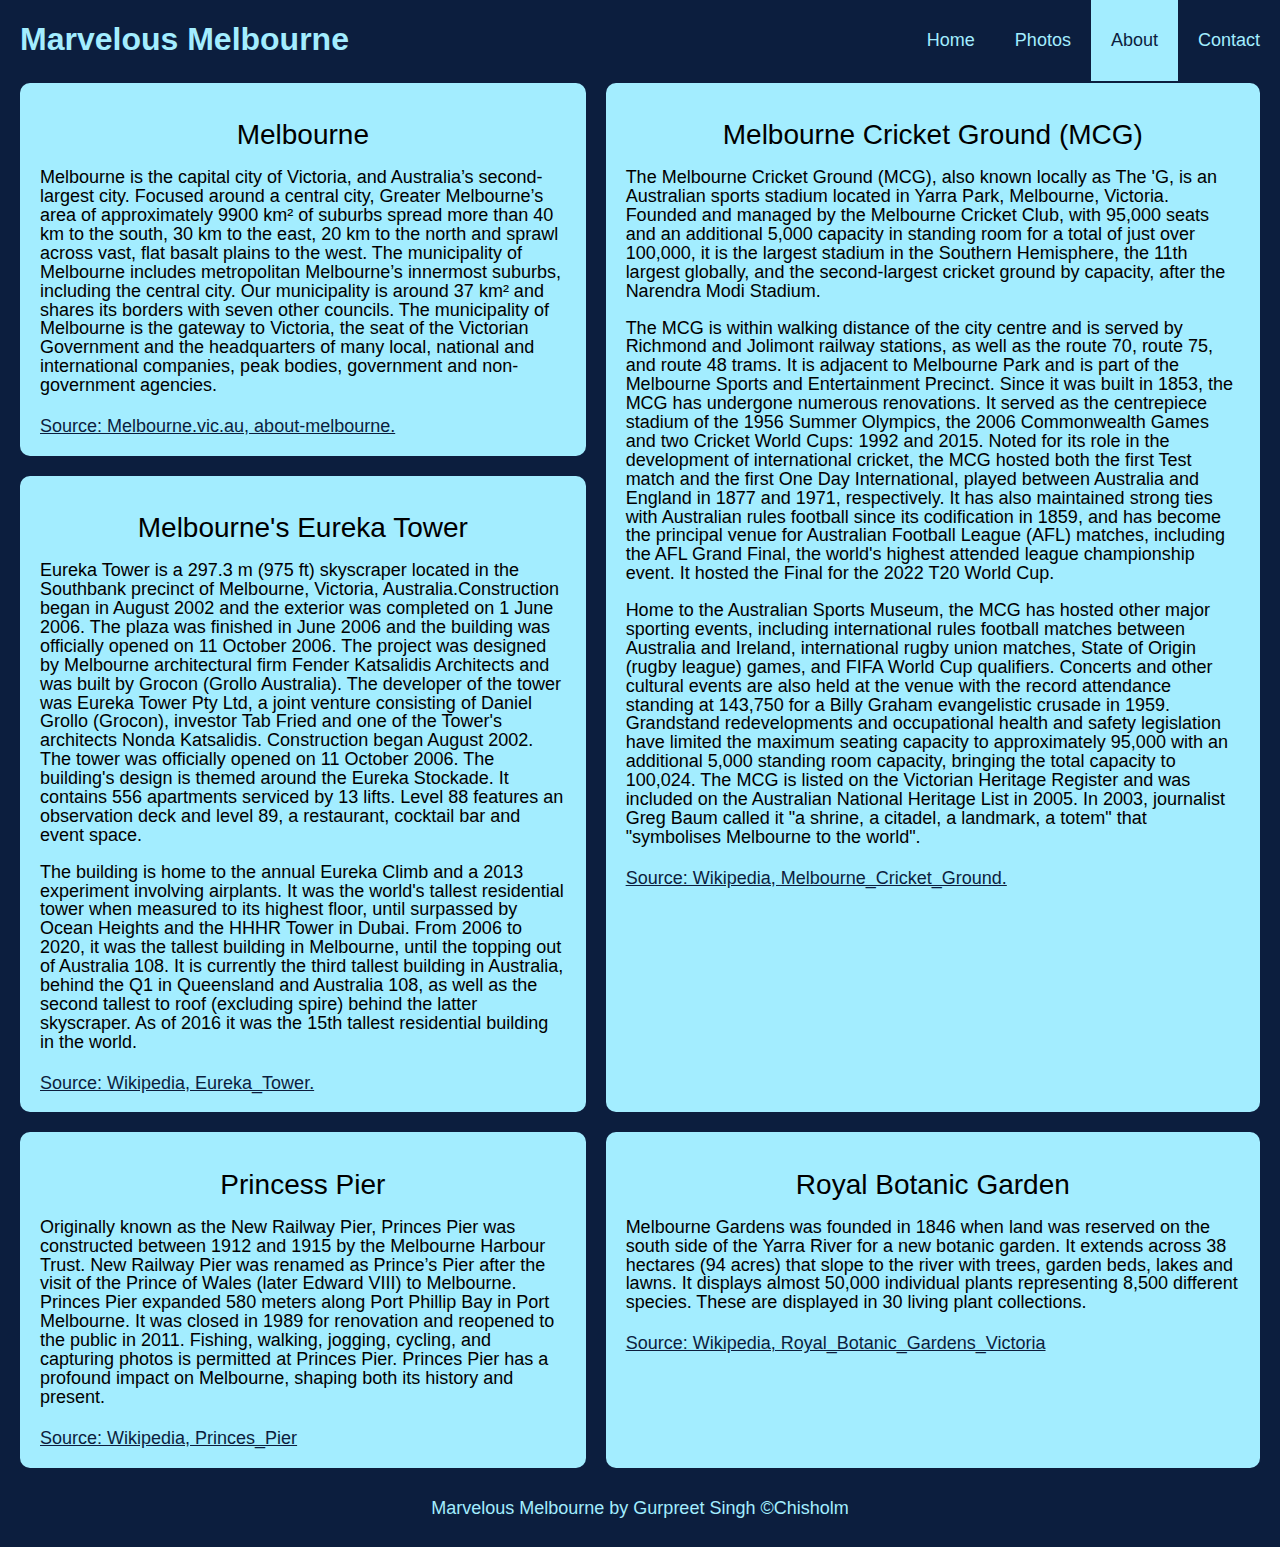
<file: about.html>
<!DOCTYPE html>
<html lang="en">
<head>
	<meta charset="UTF-8">
  <meta http-equiv="X-UA-Compatible" content="IE=edge">
	<meta name="viewport" content="width=device-width, initial-scale=1.0">
	<meta name="description" content="Marvelous Melbourne site" >
	<title>Marvelous Melbourne | About </title>
	<link rel="stylesheet" href="css/style.css">
	<link rel="stylesheet" href="css/about.css" >
</head>

<body>

	<header>
		<h1>Marvelous Melbourne</h1> 
        <label for="hamburger_checkbox">
            <img id="hamburger_image" src="images/hamburger-menu.svg" alt="Expand and collapse menu.">
        </label>
        <input id="hamburger_checkbox" type="checkbox">
		<nav>
			<a href="index.html">Home</a>
			<a href="photos.html">Photos</a>
			<a class="active_nav" href="about.html">About</a>
			<a href="contact.html">Contact</a>
		</nav>
	</header>
<main>
    
    <div id="container1">
      <h2>Melbourne</h2>
      <p> Melbourne is the capital city of Victoria, and Australia’s second-largest city. Focused around a central city, Greater Melbourne’s area of approximately 9900 km² of suburbs spread more than 40 km to the south, 30 km to the east, 20 km to the north and sprawl across vast, flat basalt plains to the west. The municipality of Melbourne includes metropolitan Melbourne’s innermost suburbs, including the central city.
        Our municipality is around 37 km² and shares its borders with seven other councils. The municipality of Melbourne is the gateway to Victoria, the seat of the Victorian Government and the headquarters of many local, national and international companies, peak bodies, government and non-government agencies.</p>
          <a href="https://www.melbourne.vic.gov.au/about-melbourne/Pages/about-melbourne.aspx">
          Source: Melbourne.vic.au, about-melbourne.</a>
    </div>
      <div id="container2">
          <h2>Melbourne's Eureka Tower </h2>
          <p> Eureka Tower is a 297.3 m (975 ft) skyscraper located in the Southbank precinct of Melbourne, Victoria, Australia.Construction began in August 2002 and the exterior was completed on 1 June 2006. The plaza was finished in June 2006 and the building was officially opened on 11 October 2006. 
            The project was designed by Melbourne architectural firm Fender Katsalidis Architects and was built by Grocon (Grollo Australia). The developer of the tower was Eureka Tower Pty Ltd, a joint venture consisting of Daniel Grollo (Grocon), investor Tab Fried and one of the Tower's architects Nonda Katsalidis.
            Construction began August 2002. The tower was officially opened on 11 October 2006. The building's design is themed around the Eureka Stockade. It contains 556 apartments serviced by 13 lifts. Level 88 features an observation deck and level 89, a restaurant, cocktail bar and event space. </p>
            <p>The building is home to the annual Eureka Climb and a 2013 experiment involving airplants.
            It was the world's tallest residential tower when measured to its highest floor, until surpassed by Ocean Heights and the HHHR Tower in Dubai. From 2006 to 2020, it was the tallest building in Melbourne, until the topping out of Australia 108.
            It is currently the third tallest building in Australia, behind the Q1 in Queensland and Australia 108, as well as the second tallest to roof (excluding spire) behind the latter skyscraper. As of 2016 it was the 15th tallest residential building in the world. </p>
          <a href="https://en.wikipedia.org/wiki/Eureka_Tower">
            Source: Wikipedia, Eureka_Tower.</a>
      </div>
      <div id="container3">
          <h2>Melbourne Cricket Ground (MCG) </h2>
          <p> The Melbourne Cricket Ground (MCG), also known locally as The 'G, is an Australian sports stadium located in Yarra Park, Melbourne, Victoria. 
            Founded and managed by the Melbourne Cricket Club, with 95,000 seats and an additional 5,000 capacity in standing room for a total of just over 100,000,
            it is the largest stadium in the Southern Hemisphere, the 11th largest globally, and the second-largest cricket ground by capacity, after the Narendra Modi Stadium.</p>
            <p>The MCG is within walking distance of the city centre and is served by Richmond and Jolimont railway stations, as well as the route 70, route 75, and route 48 trams. 
            It is adjacent to Melbourne Park and is part of the Melbourne Sports and Entertainment Precinct. Since it was built in 1853, the MCG has undergone numerous renovations. 
            It served as the centrepiece stadium of the 1956 Summer Olympics, the 2006 Commonwealth Games and two Cricket World Cups: 1992 and 2015.
            Noted for its role in the development of international cricket, the MCG hosted both the first Test match and the first One Day International, played between Australia and England in 1877 and 1971, respectively.
            It has also maintained strong ties with Australian rules football since its codification in 1859, and has become the principal venue for Australian Football League (AFL) matches, including the AFL Grand Final, the world's highest attended league championship event.
            It hosted the Final for the 2022 T20 World Cup.</p>
            <p>Home to the Australian Sports Museum, the MCG has hosted other major sporting events, including international rules football matches between Australia and Ireland, international rugby union matches, State of Origin (rugby league) games, and FIFA World Cup qualifiers.
            Concerts and other cultural events are also held at the venue with the record attendance standing at 143,750 for a Billy Graham evangelistic crusade in 1959. 
            Grandstand redevelopments and occupational health and safety legislation have limited the maximum seating capacity to approximately 95,000 with an additional 5,000 standing room capacity, bringing the total capacity to 100,024.
            The MCG is listed on the Victorian Heritage Register and was included on the Australian National Heritage List in 2005. In 2003, journalist Greg Baum called it "a shrine, a citadel, a landmark, a totem" that "symbolises Melbourne to the world". </p>
            <a href="https://en.wikipedia.org/wiki/Melbourne_Cricket_Ground">
                Source: Wikipedia, Melbourne_Cricket_Ground.</a>
      </div>
      <div id="container4">
        <h2>Princess Pier</h2>
        <p> Originally known as the New Railway Pier, Princes Pier was constructed between 1912 and 1915 by the Melbourne Harbour Trust. New Railway Pier was renamed as Prince’s Pier after the visit of the Prince of Wales (later Edward VIII) to Melbourne.
          Princes Pier expanded 580 meters along Port Phillip Bay in Port Melbourne. It was closed in 1989 for renovation and reopened to the public in 2011. Fishing, walking, jogging, cycling, and capturing photos is permitted at Princes Pier.
          Princes Pier has a profound impact on Melbourne, shaping both its history and present.</p>
          <a href="https://en.wikipedia.org/wiki/Princes_Pier">
            Source: Wikipedia, Princes_Pier</a>
      </div>

      <div id="container5">
        <h2>Royal Botanic Garden</h2>
        <p> Melbourne Gardens was founded in 1846 when land was reserved on the south side of the Yarra River for a new botanic garden. It extends across 38 hectares (94 acres) that slope to the river with trees, garden beds, lakes and lawns.
          It displays almost 50,000 individual plants representing 8,500 different species. These are displayed in 30 living plant collections.</p>
          <a href="https://en.wikipedia.org/wiki/Royal_Botanic_Gardens_Victoria">
            Source: Wikipedia, Royal_Botanic_Gardens_Victoria</a>
      </div>
  </main>

  <footer>
    <p>Marvelous Melbourne by Gurpreet Singh  &copy;Chisholm</p>      
  </footer>

</body>
</html>
</file>
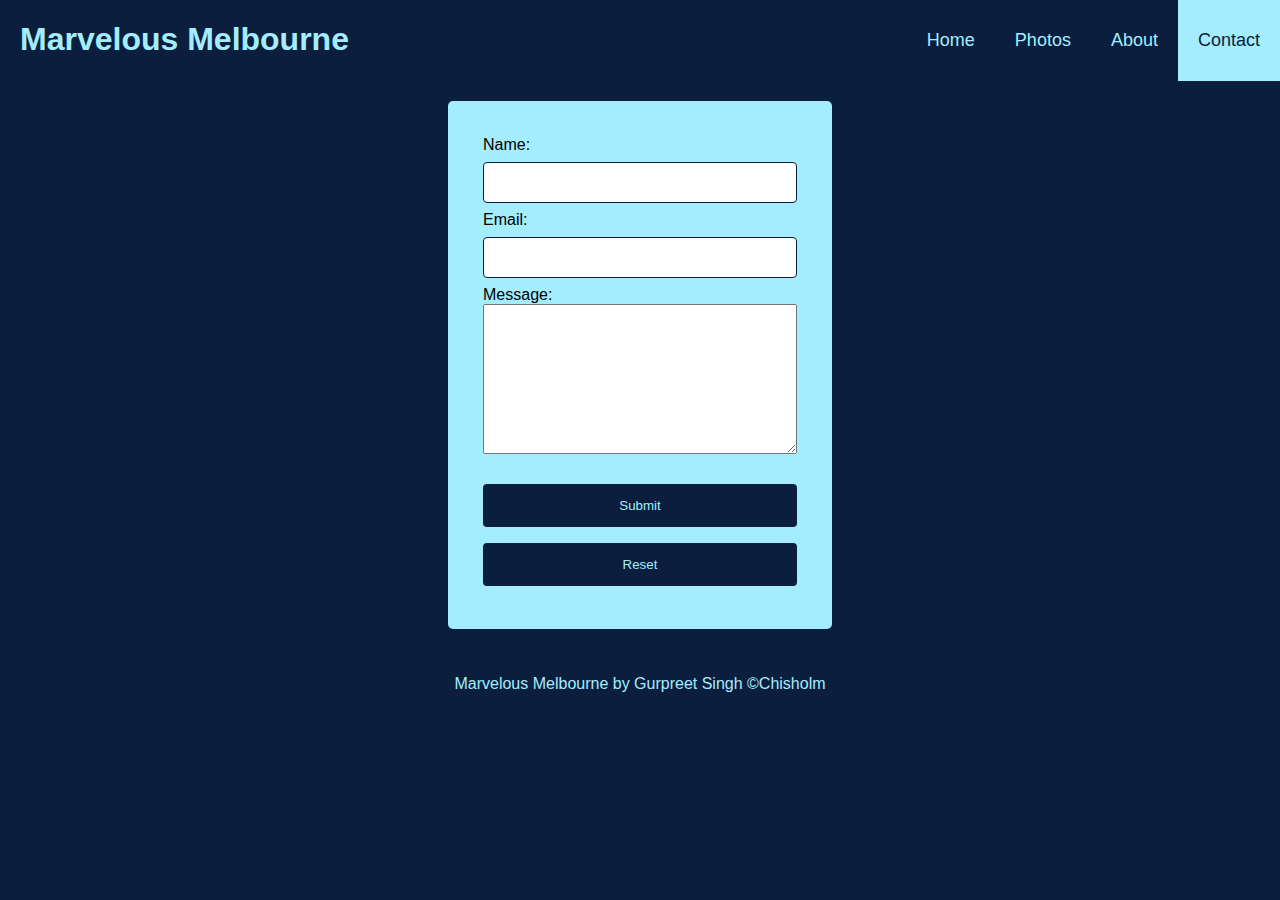
<file: contact.html>
<!DOCTYPE html>
<html lang="en">
<head>
	<meta charset="UTF-8">
    <meta http-equiv="X-UA-Compatible" content="IE=edge">
	<meta name="viewport" content="width=device-width, initial-scale=1.0">
	<meta name="description" content="Marvelous Melbourne site" >
	<title>Marvelous Melbourne | Contact </title>
	<link rel="stylesheet" href="css/style.css">
	<link rel="stylesheet" href="css/contact.css" >
</head>

<body>

	<header>
		<h1>Marvelous Melbourne</h1> 
        <label for="hamburger_checkbox">
            <img id="hamburger_image" src="images/hamburger-menu.svg" alt="Expand and collapse menu.">
        </label>
        <input id="hamburger_checkbox" type="checkbox">
		<nav>
			<a href="index.html">Home</a>
			<a href="photos.html">Photos</a>
			<a href="about.html">About</a>
			<a class="active_nav" href="contact.html">Contact</a>
		</nav>
	</header>
    <form id="contact_form">
		<label for="name">Name:</label><br >
		<input type="text" id="name" name="name" ><br >
		<label for="email">Email:</label><br >
		<input type="email" id="email" name="email" ><br >
		<label for="message">Message:</label><br >
		<textarea id="message" name="message"></textarea><br ><br >
		<button type="submit" >Submit</button><br >
		<button type="reset">Reset</button>
	</form>

    <footer>
        <p>Marvelous Melbourne by Gurpreet Singh  &copy;Chisholm</p>      
	</footer>

</body>
</html>
</file>
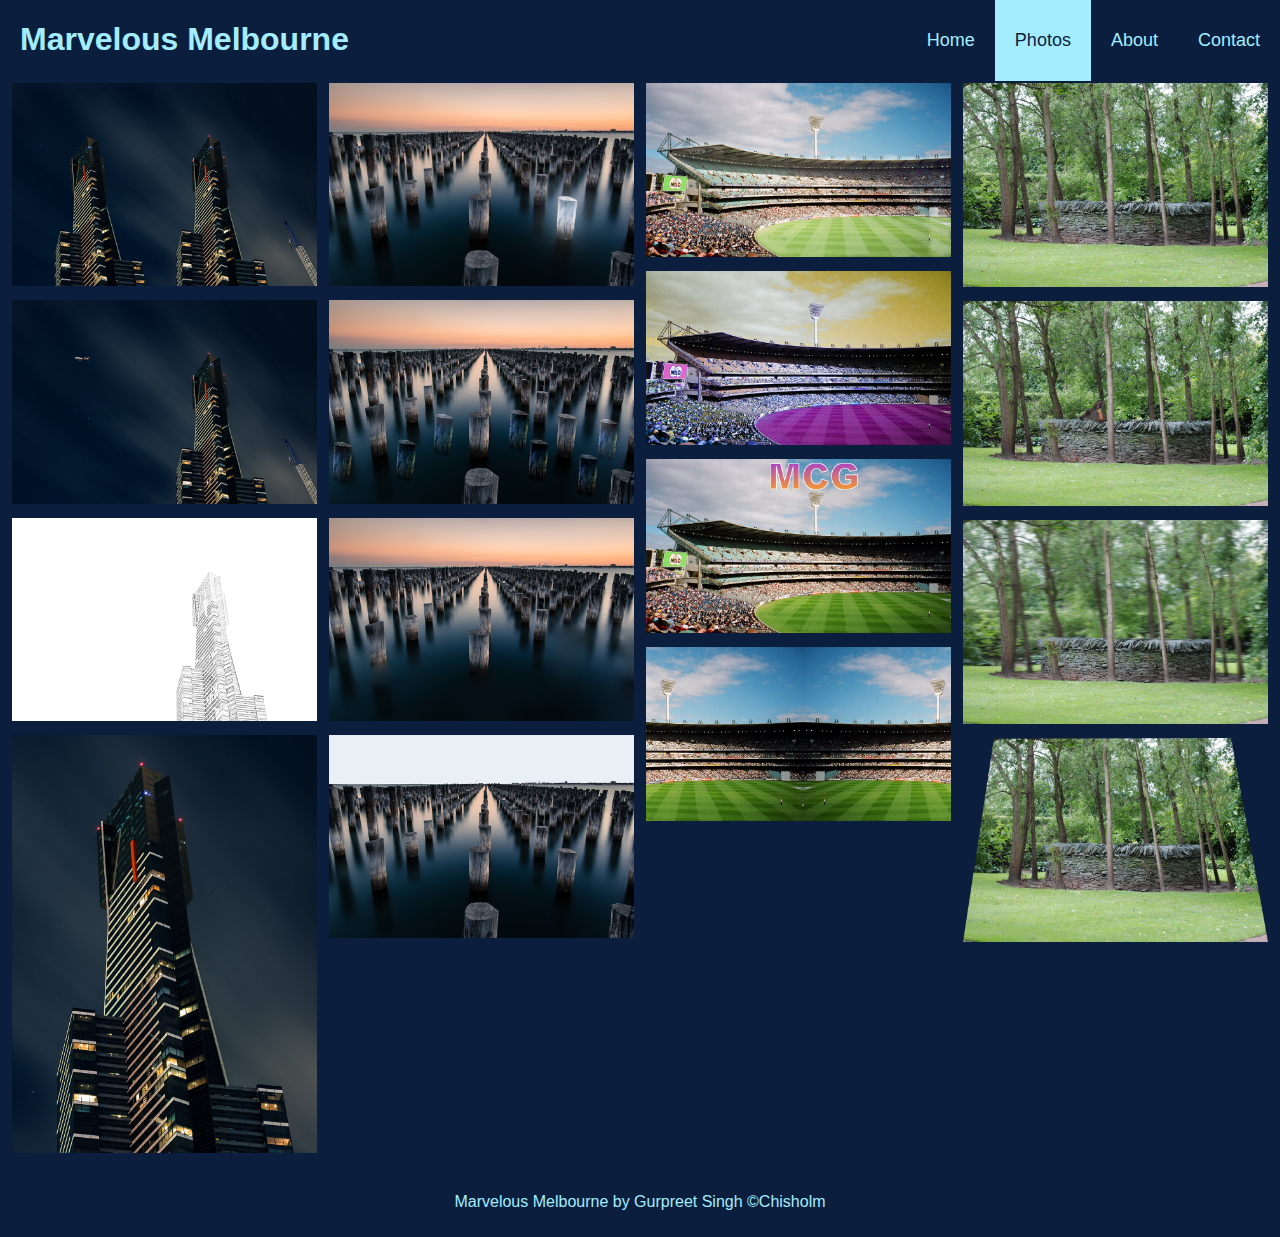
<file: photos.html>
<!DOCTYPE html>
<html lang="en">
<head>
	<meta charset="UTF-8">
    <meta http-equiv="X-UA-Compatible" content="IE=edge">
	<meta name="viewport" content="width=device-width, initial-scale=1.0">
	<meta name="description" content="Sixteen images of knitting" >
	<title>Marvelous Melbourne | Photos </title>
	<link rel="stylesheet" href="css/style.css">
	<link rel="stylesheet" href="css/photos.css" >
</head>

<body>

	<header>
		<h1>Marvelous Melbourne</h1> 
        <label for="hamburger_checkbox">
            <img id="hamburger_image" src="images/hamburger-menu.svg" alt="Expand and collapse menu.">
        </label>
        <input id="hamburger_checkbox" type="checkbox">
		<nav>
			<a href="index.html">Home</a>
			<a class="active_nav" href="photos.html">Photos</a>
			<a href="about.html">About</a>
			<a href="contact.html">Contact</a>
		</nav>
	</header>
    <!--Photo Grid -->
	<div id="row"> 
		
		<div class="column">
			<img src="images/960w/Eureka_Tower_Polygonal_lasso_960px.png" alt="Eureka Tower edited with Polygonal Lasso Tool" title="Eureka_Tower" >
            <img src="images/960w/Eureka_Tower_Quick_Selection_960px.png" alt="Eureka Tower edited with Quick Selection Tool" title="Eureka_Tower" >
            <img src="images/960w/Eureka_Tower_Pencil_Sketch.png" alt="Eureka Tower edited as a Pencil Sketch" title="Eureka_Tower" >
            <img src="images/960w/Eureka_Tower_Crop_export_960px.png" alt="Eureka Tower edited with Crop Tool" title="Eureka_Tower" >
			
		</div>
		
		<div class="column">
			<img src="images/960w/Princes_Pier_GIMP_Glow.png"	alt="Princes Pier edited with GIMP Glow Tool" title="Princes_Pier" >
			<img src="images/960w/Princes_Pier_Patch_destination.png"	alt="Princes Pier edited with Patch and destination Tool" title="Princes_Pier" >
			<img src="images/960w/Princes_Pier_healing_brush_alt_960px.png"	alt="Princes Pier edited with healing brush Tool" title="Princes_Pier" >
			<img src="images/960w/Princes_Pier_paint_bucket_960px.png"	alt="Princes Pier edited with Paint Bucket Tool" title="Princes_Pier" >
		</div>

		<div class="column">
			<img src="images/960w/MCG_GIMP_Dodge_960px.png" alt="MCG shawdow removed using GIMP Dodge" title="Melbourne_Cricket_Ground" >
			<img src="images/960w/MCG_HUE_Adjusment_960px.png" alt="MCG Color change" title="Melbourne_Cricket_Ground" >
			<img src="images/960w/MCG_GIMP_Text_960.png" alt="MCG addition of Text with GIMP" title="Melbourne_Cricket_Ground" >
            <img src="images/960w/MCG_transform_flip_horizontol_move-960px.png" alt="MCG get mirrored" title="Melbourne_Cricket_Ground" >
		</div>

		<div class="column">
			<img src="images/960w/RBG_GIMP_Clone_Paint_brush_960px.png" alt="Tree added using GIMP Clone Tool" title="RBG">
			<img src="images/960w/RBG_GIMP_Kangarro_960px.png" alt="Added Kangarro with GIMP" title="RBG">
            <img src="images/960w/RBG_GIMP_Gaussian_blur_960px.png" alt="X axis blur with GIMP" title="RBG">
            <img src="images/960w/RBG_GIMP_Prespective_960px.png" alt="RBG edited GIMP perspective Tool" title="RBG">
		</div>
		
	</div>

	<footer>
        <p>Marvelous Melbourne by Gurpreet Singh  &copy;Chisholm</p>      
	</footer>

</body>
</html>
</file>
<file: css/style.css>
* {
	box-sizing: border-box;
}

body {
	background: #0c1e3e;
	font-family: Arial, Helvetica, sans-serif;
	margin: 0;
}

/* Mobile First View: */

/* Style the header which contains the navigation links */
header {
    background-color: #0c1e3e;
    overflow: hidden;
    text-align: center;
    
  }
  
  /* Hide the checkbox which we use for the hamburger menu functionality */
  #hamburger_checkbox {
    display: none;
  }
  
  /* Style the image we use as a label for the hamburger menu checkbox */
  #hamburger_image {
    background-color: white;
    display: block;
    margin-bottom: 20px;
    margin-left: auto;
    margin-right: auto;
    padding: 10px;
    width: 10%;
  }
  
  
  /* Show or hide the navigation links depending on whether the hamburger menu checkbox is checked or not */
  input[id="hamburger_checkbox"]:not(:checked) + nav {
    display: none;
  }
  
  /* Style the heading */
  h1 {
    color: #a3edff;
    float: left;
    padding: 0 20px;
    width: 100%;
  }
  
  
  /* Style the links inside the navigation bar */
  nav a {
    color: #a3edff;							
    float: left;
    font-size: 18px;
    padding: 30px 20px;
    text-align: center;
    text-decoration: none;
    width: 100%;
  }
  
  
  /* Change the color of links on hover using mouse */
  nav a:hover {
    background-color: lightgray;
    color: #0c1e3e;
  }
  
  /* Change the color of links on focus using tab key */
  nav a:focus {
    background-color: white;
    color: #0c1e3e;
    outline: none;
  }
  
  /* Change the color of the active/current link */
  .active_nav {
    background-color: #a3edff;
    color: #0c1e3e;
    
  }

  
footer {
	background: #0c1e3e;
  color: #a3edff;
	padding: 10px;
	text-align: center;
	width: 100%;
}
  
   /* For desktop: */
  @media only screen and (min-width: 768px) {
  
        /* Hide the hamburger menu image we use as a label for the hamburger menu checkbox */
        #hamburger_image {
          display: none;
        }
  
        /* Show the navigation links... even if the hamburger menu checkbox is not selected (menu open) */
        input[id="hamburger_checkbox"]:not(:checked) + nav {
          display:block
        }
  
        /* Style the Marvelous Melbourne heading */
        h1 {
          text-align: left;
          width: 390px;
        }
  
        /* Style the navigation bar */
        nav {
          float: right;
        }
  
        /* Style the links inside the navigation bar */
        nav a {
          width: auto;
        }
  }
</file>
<file: css/about.css>
h2 {
  font-size: 28px;
  font-weight: normal;
  text-align: center;
}

p {
  font-size: 18px;
}

main > div {
  background-color: #a3edff;
  border-radius: 10px;
  font-size: 30px;
  padding: 20px;
  text-align: left;
  line-height: 0.5cm;
}

/* colour the text of links 0c1e3e */
main > div > a {
  color: #0c1e3e;
  font-size: 18px;

}

/* Change the colour of links on hover using mouse */
main > div > a:hover {
  background-color: #0c1e3e;
  color: #a3edff;
}

/* Change the color of links on focus using tab button */
main > div > a:focus {
  background-color: #0c1e3e;
  color: #E3DFDE;
  outline: none;
}


#container2 {
  grid-area: area2;
}

#container3 {
  grid-area: area3;
}


main {
  background-color: #0c1e3e;
  display: grid;
  grid-template-areas:
  '.'
  'area2'
  'area2'
    'area3'
    'area3'
    'area3';
  
  grid-gap: 20px;
  padding: 2px 20px;
}

/* For Large devices (laptops/desktops, 992px and up) */
@media only screen and (min-width: 992px) {

  main {
    grid-template-areas:
    '.     area3 '
    'area2 area3 '
    'area2 area3 ';
  }

}
</file>
<file: css/contact.css>
form {
  border-radius: 5px;
  background-color: #a3edff;
  margin: 20px auto; 
  padding: 35px;
  width: 90%;
}

form textarea {
  width: 100%;
  height: 150px;
}

input {
  width: 100%;
  padding: 12px 20px;
  margin: 8px 0;
  display: inline-block;
  border: 0.5px solid #0c1e3e;
  border-radius: 4px;
  box-sizing: border-box;
}

button {
  width: 100%;
  background-color: #0c1e3e;
  color: #a3edff;
  padding: 14px 20px;
  margin: 8px 0;
  border: none;
  border-radius: 4px;
  cursor: pointer;
}

button:hover, button:focus {
  filter: brightness(150%);
  background-color:lightgray;
  color: #0c1e3e;
  font-weight: bold;
}


/* Small devices (portrait tablets and large smartphones, 600px and up) */
@media only screen and (min-width: 600px) {
    form {
    width: 70%;
  }
}

/* Medium devices (landscape tablets, 768px and up) */
@media only screen and (min-width: 768px) {
  form {
    width: 50%;
  }
}

/* Large devices (laptops/desktops, 992px and up) */
@media only screen and (min-width: 992px) {
  form {
    width: 40%;
  }
}

/* Extra large devices (large laptops and desktops, 1200px and up) */
@media only screen and (min-width: 1200px) {
    form {
    width: 30%;
  }
}
</file>
<file: css/photos.css>
/* Mobile First View */
/* Photo Grid */
#row {
	display: flex;
	flex-wrap: wrap;
	padding: 0 12px;
	vertical-align: middle;
}

.column {
	margin-top: 2px;
	max-width: 100%;
	vertical-align: middle;
}

.column img {
	padding-bottom: 10px;
	width: 100%;
}


/* For desktops */
@media only screen and (min-width: 768px) {
	.column {
		max-width: 50%;
		padding: 0 6px;
	}

	#row {
	padding: 0 6px;
	}
}



/* Extra large devices (large laptops and desktops, 1200px and up) */
@media only screen and (min-width: 1200px) {
	.column {
		max-width: 25%;
	}
}
</file>
